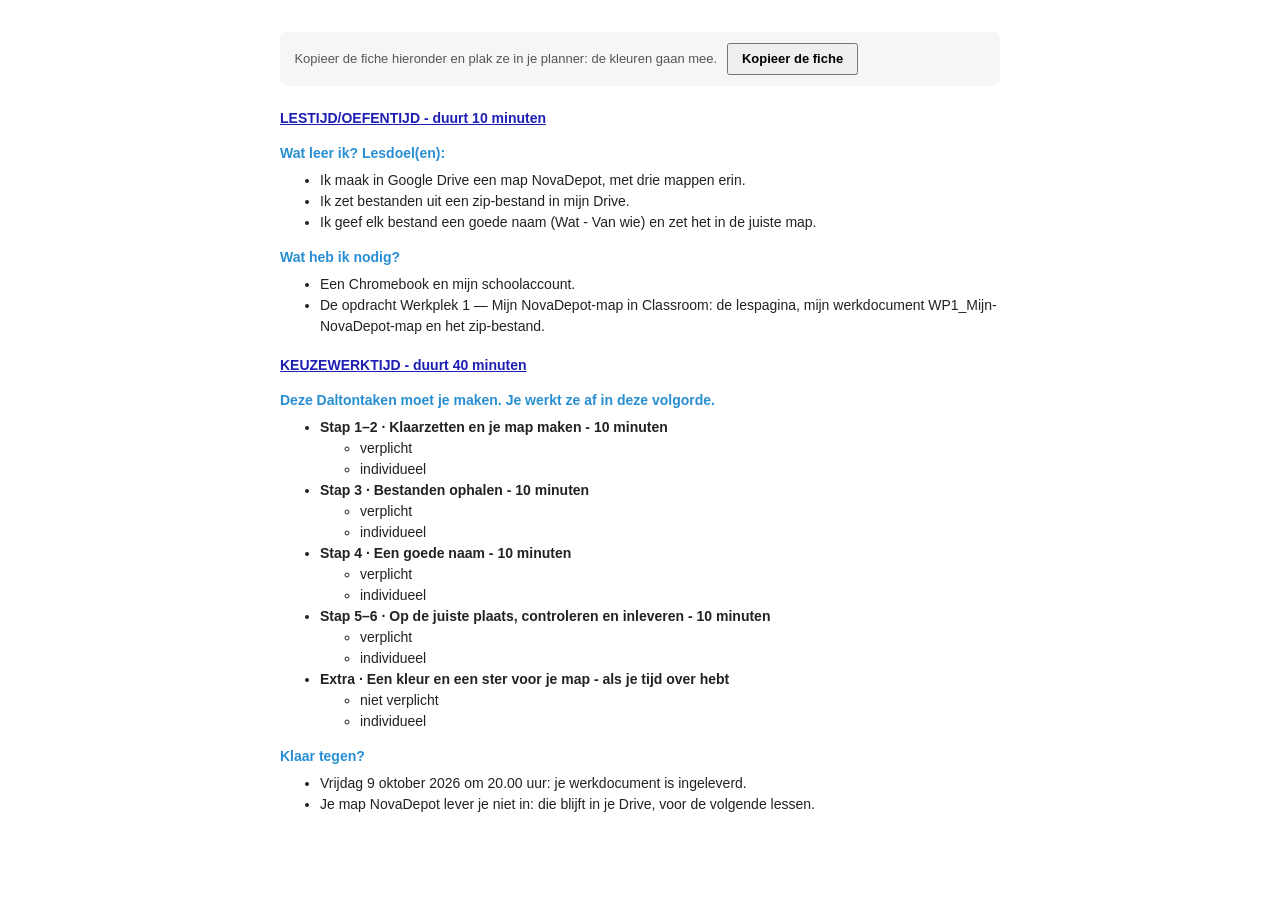
<file: dalton-lesfiche.html>
<!DOCTYPE html>
<html lang="nl-BE">
<head>
<meta charset="UTF-8">
<meta name="viewport" content="width=device-width, initial-scale=1">
<title>Dalton-lesfiche · ORLO · Les 06 — Mijn NovaDepot-map</title>
<!--
  Dalton-lesfiche voor de leerlingen, in de kleurcode van het Dalton-sjabloon:
    tijdsblokken  #1D1FB4  vet + onderlijnd
    tussenkoppen  #288ED4  vet
    tekst         #222222  (taaktitels vet)
  De opmaak staat INLINE, zodat ze meekomt als je kopieert en plakt in je planner.
  Keuzewerktijd = 50 minuten - instructietijd. De minuten per taak = die van dia 7.
-->
<style>
  body { margin: 2rem auto; max-width: 720px; padding: 0 1rem; background: #fff; }
  .uitleg { font: 13px/1.5 Arial, sans-serif; color: #555; background: #f6f6f6; border-radius: 8px; padding: .7rem .9rem; margin-bottom: 1.4rem; }
  .uitleg button { font: inherit; font-weight: bold; margin-left: .4rem; padding: .25rem .8rem; cursor: pointer; }
</style>
</head>
<body>

<p class="uitleg">Kopieer de fiche hieronder en plak ze in je planner: de kleuren gaan mee.
  <button type="button" id="kopieer">Kopieer de fiche</button> <span id="gemeld"></span></p>

<div id="fiche" style="font-family: 'Open Sans', Arial, sans-serif; font-size: 14px; line-height: 1.5; color: #222222;">
  <p style="margin: 0 0 14px;"><span style="color: #1D1FB4; font-weight: bold; text-decoration: underline;">LESTIJD/OEFENTIJD - duurt 10 minuten</span></p>

  <p style="margin: 0 0 6px; color: #288ED4; font-weight: bold;">Wat leer ik? Lesdoel(en):</p>
  <ul style="margin: 0 0 14px; list-style-type: disc;">
    <li>Ik maak in Google Drive een map NovaDepot, met drie mappen erin.</li>
    <li>Ik zet bestanden uit een zip-bestand in mijn Drive.</li>
    <li>Ik geef elk bestand een goede naam (Wat - Van wie) en zet het in de juiste map.</li>
  </ul>

  <p style="margin: 0 0 6px; color: #288ED4; font-weight: bold;">Wat heb ik nodig?</p>
  <ul style="margin: 0 0 18px; list-style-type: disc;">
    <li>Een Chromebook en mijn schoolaccount.</li>
    <li>De opdracht Werkplek 1 — Mijn NovaDepot-map in Classroom: de lespagina, mijn werkdocument WP1_Mijn-NovaDepot-map en het zip-bestand.</li>
  </ul>

  <p style="margin: 0 0 14px;"><span style="color: #1D1FB4; font-weight: bold; text-decoration: underline;">KEUZEWERKTIJD - duurt 40 minuten</span></p>

  <p style="margin: 0 0 6px; color: #288ED4; font-weight: bold;">Deze Daltontaken moet je maken. Je werkt ze af in deze volgorde.</p>
  <ul style="margin: 0 0 14px; list-style-type: disc;">
    <li><strong>Stap 1–2 · Klaarzetten en je map maken - 10 minuten</strong>
      <ul style="list-style-type: circle;"><li>verplicht</li><li>individueel</li></ul></li>
    <li><strong>Stap 3 · Bestanden ophalen - 10 minuten</strong>
      <ul style="list-style-type: circle;"><li>verplicht</li><li>individueel</li></ul></li>
    <li><strong>Stap 4 · Een goede naam - 10 minuten</strong>
      <ul style="list-style-type: circle;"><li>verplicht</li><li>individueel</li></ul></li>
    <li><strong>Stap 5–6 · Op de juiste plaats, controleren en inleveren - 10 minuten</strong>
      <ul style="list-style-type: circle;"><li>verplicht</li><li>individueel</li></ul></li>
    <li><strong>Extra · Een kleur en een ster voor je map - als je tijd over hebt</strong>
      <ul style="list-style-type: circle;"><li>niet verplicht</li><li>individueel</li></ul></li>
  </ul>

  <p style="margin: 0 0 6px; color: #288ED4; font-weight: bold;">Klaar tegen?</p>
  <ul style="margin: 0; list-style-type: disc;">
    <li>Vrijdag 9 oktober 2026 om 20.00 uur: je werkdocument is ingeleverd.</li>
    <li>Je map NovaDepot lever je niet in: die blijft in je Drive, voor de volgende lessen.</li>
  </ul>
</div>

<script>
  // Kopieert de fiche MET opmaak (kleuren, vet, onderlijnd) naar het klembord.
  // 1) moderne klembordfunctie met HTML, 2) oudere manier, 3) anders: fiche selecteren.
  var knop = document.getElementById('kopieer'), melding = document.getElementById('gemeld');
  var fiche = document.getElementById('fiche');
  function selecteer() {
    var bereik = document.createRange(); bereik.selectNodeContents(fiche);
    var sel = window.getSelection(); sel.removeAllRanges(); sel.addRange(bereik);
  }
  function oudeManier() {
    selecteer();
    var gelukt = false;
    try { gelukt = document.execCommand('copy'); } catch (e) { gelukt = false; }
    melding.textContent = gelukt ? 'Gekopieerd. Plak het in je planner.'
                                 : 'De fiche is geselecteerd: druk nu op Cmd + C (of Ctrl + C).';
  }
  knop.addEventListener('click', function () {
    if (navigator.clipboard && window.ClipboardItem) {
      var item = new ClipboardItem({
        'text/html': new Blob([fiche.outerHTML], { type: 'text/html' }),
        'text/plain': new Blob([fiche.innerText], { type: 'text/plain' })
      });
      navigator.clipboard.write([item]).then(function () {
        melding.textContent = 'Gekopieerd. Plak het in je planner.';
      }, oudeManier);
    } else {
      oudeManier();
    }
  });
</script>
</body>
</html>
</file>
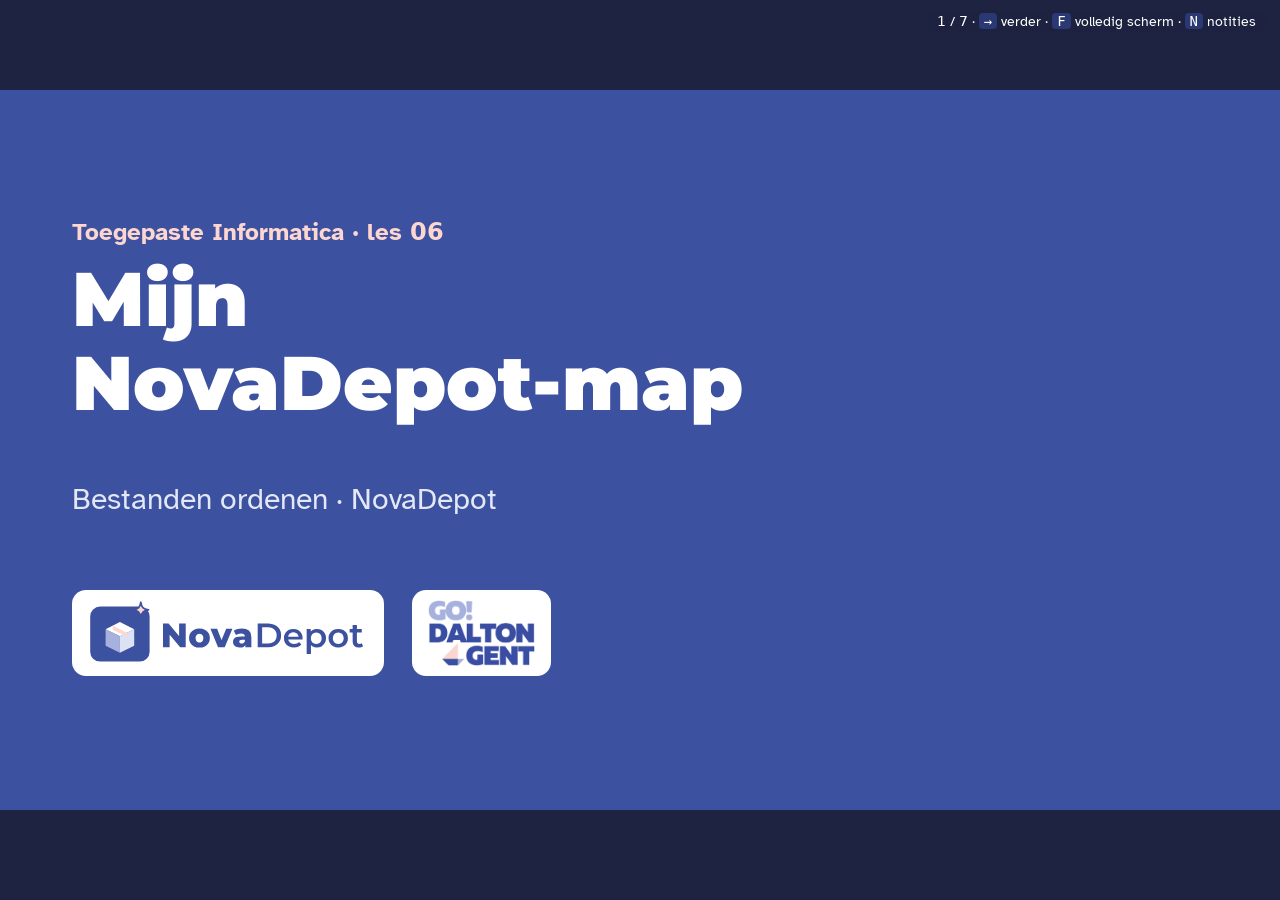
<file: presentatie.html>
<!DOCTYPE html>
<html lang="nl-BE">
<head>
  <meta charset="UTF-8">
  <meta name="viewport" content="width=device-width, initial-scale=1">
  <title>Mijn NovaDepot-map · dia's · NovaDepot</title>
  <link rel="icon" href="assets/novadepot-icon.svg" type="image/svg+xml">
  <link rel="stylesheet" href="css/slides.css">
  <style>
    .mono { font-family: "Courier New", monospace; font-size: 25px; font-weight: 700; }
    .qhead { font-size: 30px; font-weight: 700; margin: 0 0 6px; }
    .qcol .opt { font-size: 26px; padding: 8px 16px; }
    .qcol .opt .n { width: 46px; height: 46px; font-size: 24px; }
    .steps2 { columns: 2; column-gap: 40px; margin: 0; }
    .steps2 li { font-size: 25px; margin-bottom: 6px; break-inside: avoid; }
    .klok { font-size: 22px; color: #4D5573; }
    .compact .two { flex: 0 0 auto; }
    .compact .panel p { margin-bottom: 10px; }
    .compact .panel p:last-child { margin-bottom: 0; }
    .steps1 { margin: 0; padding-left: 1.2em; }
    .steps1 li { font-size: 27px; margin-bottom: 14px; }
    /* Een nagemaakte lijst bestanden en een mappenboom (dia 2 en 4) */
    .files { list-style: none; padding: 0 !important; margin: 0; }
    .files li { font-family: Arial, sans-serif; font-size: 24px !important; margin-bottom: 8px; }
    .files li::before { content: "📄 "; }
    .files li.img::before { content: "🖼️ "; }
    .files li.xls::before { content: "📊 "; }
    .boom { list-style: none; padding: 0 !important; margin: 0; }
    .boom li { font-family: Arial, sans-serif; font-size: 22px !important; margin-bottom: 4px; }
    .boom li.map::before { content: "📁 "; }
    .boom li.bes { margin-left: 40px; font-size: 19px !important; color: #2A3973; }
    .boom li.bes::before { content: "📄 "; }
    .boom li.sub { margin-left: 22px; }
    .lbl { font-weight: 700; font-size: 22px !important; margin: 0 0 10px; color: var(--navy-deep); }
    .naam { font-family: Arial, sans-serif; font-size: 40px; font-weight: 700; background: #fff; border: 3px solid var(--navy); border-radius: 14px; padding: 14px 24px; display: inline-block; margin: 0 0 18px; }
    .naam .wat { background: #FCD6CF; padding: 0 8px; border-radius: 6px; }
    .naam .wie { background: #E4E8F6; padding: 0 8px; border-radius: 6px; }
    .naam .ext { color: #4D5573; }
  </style>
</head>
<body>
<div class="hud"><span id="counter"></span> · <kbd>→</kbd> verder · <kbd>F</kbd> volledig scherm · <kbd>N</kbd> notities</div>
<div class="deck"><div class="stage">

<!-- 1 -->
<section class="slide title">
  <p class="kicker" style="color:var(--blush)">Toegepaste Informatica · les 06</p>
  <h1>Mijn<br>NovaDepot-map</h1>
  <p>Bestanden ordenen · NovaDepot</p>
  <div class="logos"><img src="assets/novadepot-logo.svg" alt="NovaDepot"><img src="assets/dalton-gent-logo.png" alt="GO! Dalton Gent"></div>
  <template class="note"><p><strong>Lesstart (0–1').</strong> Laat de computers opstarten en aanmelden terwijl deze dia op het bord staat. Ga verder zodra de meesten aangemeld zijn.</p></template>
</section>

<!-- 2 -->
<section class="slide" data-answer>
  <p class="kicker">Lesstart · 3 minuten</p>
  <h2>Waar zit de factuur?</h2>
  <div class="two">
    <div class="panel">
      <p class="lbl">De Downloads van een collega</p>
      <ul class="files">
        <li>Document zonder titel</li>
        <li>factuur def nieuw (2)</li>
        <li class="xls">lijst</li>
        <li class="img">IMG_20261013_131502</li>
        <li>nieuw document (3)</li>
      </ul>
    </div>
    <div class="qcol">
      <p class="qhead">Tom zoekt de factuur van Papierhandel Vellekens. Welk bestand opent hij?</p>
      <div class="opts">
        <div class="opt"><span class="n">A</span>factuur def nieuw (2)</div>
        <div class="opt"><span class="n">B</span>nieuw document (3)</div>
        <div class="opt right"><span class="n">C</span>Hij weet het pas als hij ze opent.</div>
      </div>
    </div>
  </div>
  <p class="answer">Geen enkele naam zegt wat erin zit. Vandaag geef jij elk bestand een naam die het wél zegt.</p>
  <template class="note">
    <p><strong>Lesstart (3'), een herkenbare situatie.</strong> Iedereen antwoordt tegelijk met vingers: 1, 2 of 3 vingers voor A, B of C. Druk daarna op → voor het antwoord.</p>
    <p>Wie A kiest: <em>"Er staat factuur in. Maar van wie? En wat betekent def nieuw (2)?"</em> Vraag: <em>"Herken je dit van je eigen Downloads of je gsm?"</em></p>
  </template>
</section>

<!-- 3 -->
<section class="slide">
  <p class="kicker">Ik doe · dia 1 van 3</p>
  <h2>Wat kan je straks?</h2>
  <ul class="rules">
    <li>Je maakt in Drive een map <strong>NovaDepot</strong>, met drie mappen erin.</li>
    <li>Je zet bestanden uit een <strong>zip-bestand</strong> in je Drive.</li>
    <li>Je geeft elk bestand een goede naam: <strong>Wat - Van wie</strong>.</li>
    <li>Je zet elk bestand in de <strong>juiste map</strong>.</li>
  </ul>
  <p class="klok" style="margin-top:6px">Ik leg 5 minuten uit. Daarna werk jij zelfstandig met de lespagina, en kom ik bij jou langs.</p>
  <template class="note"><p><strong>Ik doe, 0'30".</strong> Lesdoel voorlezen, niet toelichten. Zeg er meteen bij dat de uitleg maar vijf minuten duurt en dat alles daarna op de lespagina staat.</p></template>
</section>

<!-- 4 -->
<section class="slide">
  <p class="kicker">Ik doe · dia 2 van 3</p>
  <h2>Van dit … naar dit</h2>
  <div class="two">
    <div class="panel">
      <p class="lbl">Nu: los in Downloads</p>
      <ul class="files">
        <li>Document zonder titel.docx</li>
        <li>factuur def nieuw (2).docx</li>
        <li class="xls">lijst.xlsx</li>
        <li class="img">IMG_20261013_131502.png</li>
      </ul>
    </div>
    <div class="panel">
      <p class="lbl">Straks: in je Drive</p>
      <ul class="boom">
        <li class="map"><strong>NovaDepot</strong></li>
        <li class="map sub">Leveringen</li>
        <li class="bes">Leveringsbon - Bakkerij Korstjes.docx</li>
        <li class="bes">Foto - Speelgoed Tolletje.png</li>
        <li class="map sub">Facturen</li>
        <li class="bes">Factuur - Papierhandel Vellekens.docx</li>
        <li class="map sub">Prijslijsten</li>
        <li class="bes">Prijslijst - Koffiebranderij De Bonenbaas.xlsx</li>
      </ul>
    </div>
  </div>
  <template class="note">
    <p><strong>Ik doe, 1'.</strong> Toon het eindproduct. Wijs drie dingen aan: de map NovaDepot staat in je Drive, er zijn drie mappen, en elke naam zegt <em>wat</em> het is en <em>van wie</em>.</p>
    <p>Zeg er één zin bij over het waarom: <em>"Bij NovaDepot zoekt een collega jouw factuur. Met deze namen vindt hij ze in twee seconden."</em></p>
  </template>
</section>

<!-- 5 -->
<section class="slide compact">
  <p class="kicker">Ik doe · dia 3 van 3 · demo</p>
  <h2>Van de opdracht naar Drive</h2>
  <div class="panel">
    <ol class="steps1">
      <li>Lespagina, stap 3: klik op <span class="mono">NovaDepot-bestanden.zip</span> (het zip-bestand uit de opdracht in Classroom) › pijl linksboven.</li>
      <li>App <span class="mono">Bestanden</span> › Downloads › 2 vingers op het zip-bestand › <span class="mono">Alles uitpakken</span></li>
      <li>De <strong>nieuwe map</strong> NovaDepot-bestanden › Ctrl + A › Ctrl + C › links <span class="mono">Google Drive › Mijn Drive</span> › NovaDepot › Ctrl + V</li>
    </ol>
  </div>
  <p class="reveal-item" style="color:#A0372A;margin-top:18px"><strong>Downloads staat op déze Chromebook.</strong> Thuis heb je die bestanden niet. Daarom zet je ze in Drive.</p>
  <template class="note">
    <p><strong>Ik doe, 2' — hardop denkend voordoen.</strong> Dit loopt het vaakst mis. De map NovaDepot staat bij jou al klaar; mappen maken staat op de lespagina.</p>
    <ol>
      <li>Klik op de lespagina in stap 3 op de link <em>NovaDepot-bestanden.zip</em>. Zeg: <em>"Dit is het zip-bestand uit onze opdracht in Classroom. Er opent een nieuw tabblad: ik klik linksboven op de pijl."</em> Werkt de link bij iemand niet: via de opdracht › Openen met › Openen in nieuw tabblad (het filmpje staat bij <em>Hulp nodig?</em>).</li>
      <li>Open de app Bestanden (Launcher › Bestanden, of Shift + Alt + M), ga naar Downloads. Zeg hardop: <em>"Kijk, het zip-bestand staat nu op déze Chromebook, niet in mijn Drive."</em></li>
      <li>Klik met 2 vingers op het zip-bestand › Alles uitpakken. Toon dat er een nieuwe map met vier bestanden verschijnt.</li>
      <li>Open de <strong>nieuwe map</strong> NovaDepot-bestanden: <em>"Niet het zip-bestand, maar de map die het uitpakken maakte."</em> Ctrl + A, Ctrl + C. Klik links op Google Drive › Mijn Drive › NovaDepot en plak met Ctrl + V.</li>
    </ol>
    <p>Druk op → voor de onthulling. De vraag erbij: <em>"En als je thuis verder wil werken?"</em></p>
    <p><strong>Stap 4 (een goede naam) doe je niet klassikaal voor:</strong> het voorbeeld staat in rij 1 van het werkdocument, en je helpt individueel. Ga daarna meteen door naar <em>Zo werk je verder</em>.</p>
  </template>
</section>

<!-- 6 -->
<section class="slide compact">
  <p class="kicker">Keuzewerktijd · 40 minuten</p>
  <h2>Zo werk je verder</h2>
  <div class="two">
    <div>
      <ol class="steps2">
        <li>Klaarzetten <span class="klok">3'</span></li>
        <li>Je map maken <span class="klok">7'</span></li>
        <li>Bestanden ophalen <span class="klok">10'</span></li>
        <li>Een goede naam <span class="klok">10'</span></li>
        <li>Op de juiste plaats <span class="klok">5'</span></li>
        <li>Controleren en inleveren <span class="klok">5'</span></li>
      </ol>
    </div>
    <div class="panel navy">
      <p style="font-size:25px"><strong>Vast?</strong></p>
      <p>1. Theoriekaart &nbsp; 2. Hulp nodig?</p>
      <p>3. Je buur &nbsp; 4. Ik</p>
      <p style="margin-top:14px;font-size:22px">Vink af in de <strong>checklist</strong>.</p>
    </div>
  </div>
  <p class="klok" style="margin-top:18px">
    <strong>Alles staat in de opdracht in <span class="met-logo"><img class="logo" src="assets/logos/classroom.svg" alt="">Google Classroom</span></strong> <em>Werkplek 1 — Mijn NovaDepot-map</em>: de lespagina, je werkdocument en het zip-bestand.
    Je levert alleen je <strong>werkdocument</strong> in.<br>Adres: jonasdaltongent.github.io/Mappen-NovaDepot/</p>
  <template class="note">
    <p><strong>Keuzewerktijd, 40'.</strong> Laat deze dia staan zolang ze werken. De minuten per stap tellen samen op tot 40, inleveren inbegrepen.</p>
    <p>Eerste rondgang: kijk alleen of iedereen de map NovaDepot in <em>Mijn Drive</em> maakt (niet in de map Classroom), en of de bestanden van Downloads naar Drive geraakt zijn. Die twee fouten blokkeren alles wat volgt.</p>
    <p>Tweede rondgang, rond stap 4 (niet klassikaal voorgedaan): wijs het voorbeeld in rij 1 aan en laat een nieuwe naam luidop lezen. <em>"Weet ik nu wat erin zit, en van wie?"</em> Staat <em>.docx</em> er nog achter?</p>
    <p><strong>Vergeet niet</strong> het adres op deze dia aan te passen als de repository anders heet.</p>
  </template>
</section>

<!-- 7 -->
<section class="slide">
  <p class="kicker">Afsluiten · laatste minuut</p>
  <h2>Eén vraag voor je vertrekt</h2>
  <div class="panel navy" style="margin-top:10px">
    <p style="font-size:30px">Waarom geef je een bestand een naam die zegt wat erin zit?</p>
  </div>
  <p style="margin-top:24px">Volgende les: <strong>het digitale klassement</strong>. Facturen op nummer, leveringsbonnen op datum.</p>
  <template class="note">
    <p><strong>Afsluiting, laatste minuut van de keuzewerktijd.</strong> Laat twee of drie leerlingen antwoorden. Verwacht: je vindt het sneller terug · een collega weet wat erin zit zonder het te openen.</p>
    <p>Zeg mondeling dat wie niet klaar is, toch inlevert.</p>
    <p>Kijk na de les naar deel 2 van de werkdocumenten: welke naam liep het vaakst mis? Begin les 07 daarmee.</p>
  </template>
</section>

</div></div>
<div class="notes" id="notes"></div>
<script src="js/slides.js"></script>
</body>
</html>
</file>
<file: css/slides.css>
/* Klassikale dia's · NovaDepot · Les 06 Mijn NovaDepot-map — beamer, 16:9 (overgenomen uit les 2 van 3MWWE) */
@font-face { font-family: "Atkinson"; src: url("../assets/fonts/atkinson-regular.woff2") format("woff2"); font-weight: 400; }
@font-face { font-family: "Atkinson"; src: url("../assets/fonts/atkinson-bold.woff2") format("woff2"); font-weight: 700; }
/* Atkinson tekent de nul met een schuine streep (lijkt op Ø). Cijfers daarom uit een systeemlettertype. */
@font-face { font-family: "Atkinson"; src: local("Segoe UI"), local("SegoeUI"), local("Arial"), local("Helvetica"), local("DejaVu Sans"); font-weight: 400; unicode-range: U+0030-0039; }
@font-face { font-family: "Atkinson"; src: local("Segoe UI Bold"), local("SegoeUI-Bold"), local("Arial Bold"), local("Arial-BoldMT"), local("Helvetica Bold"), local("DejaVu Sans Bold"); font-weight: 700; unicode-range: U+0030-0039; }
@font-face { font-family: "Atkinson"; src: local("Segoe UI"), local("Arial"), local("Helvetica"), local("Roboto"); font-weight: 400; unicode-range: U+0030-0039; }
@font-face { font-family: "Atkinson"; src: local("Segoe UI Bold"), local("Arial Bold"), local("Arial-BoldMT"), local("Roboto Bold"); font-weight: 700; unicode-range: U+0030-0039; }
@font-face { font-family: "Montserrat"; src: url("../assets/fonts/montserrat-heavy.woff2") format("woff2"); font-weight: 700 900; }

:root { --navy:#3C51A0; --navy-deep:#2A3973; --peri:#A7B1DE; --peri-soft:#E4E8F6; --blush:#FCD6CF; --blush-soft:#FEF0EC; --sand:#EDECE4; --ink:#1D2340; --muted:#4D5573; --ok:#1F7A55; --ok-soft:#E3F3EB; --warn:#A0372A; }
* { box-sizing: border-box; }
html, body { margin: 0; height: 100%; background: #1D2340; font-family: "Atkinson", Verdana, sans-serif; color: var(--ink); overflow: hidden; }

/* place-content: center houdt het podium ook in het midden als het scherm kleiner is dan 1280x720;
   zonder viel dan rechts of onderaan een strook van de dia weg */
.deck { position: absolute; inset: 0; display: grid; place-items: center; place-content: center; }
.stage { width: 1280px; height: 720px; position: relative; transform-origin: center center; }
.slide { position: absolute; inset: 0; background: var(--sand); display: none; padding: 56px 72px 64px; flex-direction: column; }
.slide.active { display: flex; }
.slide h1, .slide h2 { font-family: "Montserrat", Arial, sans-serif; color: var(--navy-deep); margin: 0 0 24px; line-height: 1.1; }
.slide h1 { font-size: 64px; font-weight: 900; }
.slide h2 { font-size: 44px; font-weight: 800; }
.slide p, .slide li { font-size: 30px; line-height: 1.4; }
.slide ul, .slide ol { margin: 0; padding-left: 1.2em; }
.slide li { margin-bottom: 10px; }
.kicker { font-weight: 700; color: var(--navy); font-size: 24px !important; margin: 0 0 8px; }
.foot { position: absolute; left: 72px; right: 72px; bottom: 22px; display: flex; justify-content: space-between; align-items: center; font-size: 16px; color: var(--muted); }
.foot img { height: 30px; }
.slide.title { background: var(--navy); color: #fff; justify-content: center; }
.slide.title h1 { color: #fff; font-size: 76px; }
.slide.title p { color: var(--peri-soft); }
.slide.title .logos { display: flex; gap: 28px; align-items: center; margin-top: 40px; }
.slide.title .logos img { background: #fff; border-radius: 14px; padding: 10px 16px; height: 86px; }
.slide.title .sail { position: absolute; right: 90px; bottom: 90px; width: 260px; }

.two { display: grid; grid-template-columns: 1fr 1fr; gap: 36px; flex: 1; min-height: 0; }
.panel { background: #fff; border-radius: 16px; padding: 24px 28px; border: 2px solid #D6D5CB; }
.panel.navy { background: var(--navy); color: #fff; border-color: var(--navy); }
.tag { display: inline-block; font-family: "Montserrat", Arial, sans-serif; font-weight: 900; font-size: 28px; background: var(--navy); color: #fff; border-radius: 10px; padding: 2px 14px; margin-bottom: 12px; }

/* nagemaakte documenten */
.paper { background: #fff; border: 1px solid #C9C8BE; box-shadow: 0 8px 24px rgba(29,35,64,.15); padding: 26px 30px; font-family: Arial, sans-serif; font-size: 20px; line-height: 1.5; height: 100%; overflow: hidden; }
.paper p { font-size: 20px; margin: 0; line-height: 1.5; }
.paper .gap { height: 14px; }
.pil { color: var(--navy); font-weight: 700; }
.dot { color: var(--navy); font-weight: 700; }
.bad-label, .good-label { font-weight: 700; font-size: 22px; margin-bottom: 8px; }
.bad-label { color: var(--warn); }
.good-label { color: var(--ok); }

/* vragen met onthulling */
.opts { display: grid; gap: 14px; margin-top: 10px; }
.opt { display: flex; align-items: center; gap: 18px; background: #fff; border: 3px solid #D6D5CB; border-radius: 14px; padding: 12px 20px; font-size: 30px; }
.opt .n { font-family: "Montserrat", Arial, sans-serif; font-weight: 900; width: 54px; height: 54px; border-radius: 50%; display: grid; place-items: center; background: var(--peri-soft); color: var(--navy); flex-shrink: 0; }
.slide.revealed .opt.right { border-color: var(--ok); background: var(--ok-soft); }
.slide.revealed .opt.right .n { background: var(--ok); color: #fff; }
.answer { display: none; margin-top: 18px; font-size: 26px; font-weight: 700; color: var(--ok); }
.slide.revealed .answer { display: block; }
.hand { font-size: 24px !important; color: var(--muted); }

.reveal-item { visibility: hidden; }
.reveal-item.shown { visibility: visible; }

.rules { counter-reset: r; list-style: none; padding: 0 !important; }
.rules li { counter-increment: r; position: relative; padding-left: 78px; min-height: 60px; margin-bottom: 18px; }
.rules li::before { content: counter(r); position: absolute; left: 0; top: -2px; width: 56px; height: 56px; border-radius: 50%; background: var(--navy); color: #fff; font-family: "Montserrat", Arial, sans-serif; font-weight: 900; font-size: 28px; display: grid; place-items: center; }

.style-table { width: 100%; border-collapse: collapse; background: #fff; border: 4px solid var(--navy); }
.style-table th, .style-table td { text-align: left; font-size: 27px; padding: 10px 18px; border-bottom: 2px solid var(--peri-soft); }
.style-table th { background: var(--peri-soft); color: var(--navy-deep); width: 36%; }

.toolbar { display: flex; flex-wrap: wrap; gap: 10px; align-items: center; background: #EEF1FA; border: 2px solid #C7CDE6; border-radius: 40px; padding: 12px 18px; font-family: Arial, sans-serif; font-size: 26px; }
.toolbar span { background: #fff; border: 2px solid #D5D9EA; border-radius: 8px; padding: 4px 12px; }

.help-row { display: flex; gap: 16px; margin-top: 18px; }
.help-row div { flex: 1; background: #fff; border-radius: 14px; padding: 14px 16px; font-size: 24px; font-weight: 700; text-align: center; border: 2px solid var(--peri); }
.help-row b { display: block; font-family: "Montserrat", Arial, sans-serif; font-size: 34px; color: var(--navy); }

/* sprekersnotities */
.notes { display: none; position: fixed; left: 0; right: 0; bottom: 0; max-height: 38vh; overflow: auto; background: #fff; border-top: 5px solid var(--blush); padding: 14px 22px; font-size: 17px; line-height: 1.5; z-index: 5; }
body.show-notes .notes { display: block; }
.notes h3 { margin: 0 0 6px; font-family: "Montserrat", Arial, sans-serif; color: var(--navy-deep); font-size: 16px; }
.hud { position: fixed; top: 10px; right: 14px; color: #fff; background: rgba(29,35,64,.75); padding: 3px 10px; border-radius: 99px; font-size: 14px; z-index: 6; }
.hud kbd { background: #2A3973; border-radius: 4px; padding: 0 5px; color: #fff; }
body.show-notes .hud, body:fullscreen .hud { display: none; }

/* Logo's (sinds 11-10-2026, _afspraken/vormgeving-en-techniek.md) */
.logo { width: 1em; height: 1em; flex-shrink: 0; vertical-align: -.12em; object-fit: contain; }
.url-balk { display: inline-flex; align-items: center; gap: 8px; }
.url-balk .logo, .bijl-chip .logo { width: 20px; height: 20px; }
.met-logo { white-space: nowrap; }
.met-logo .logo { margin-right: .25em; }
</file>
